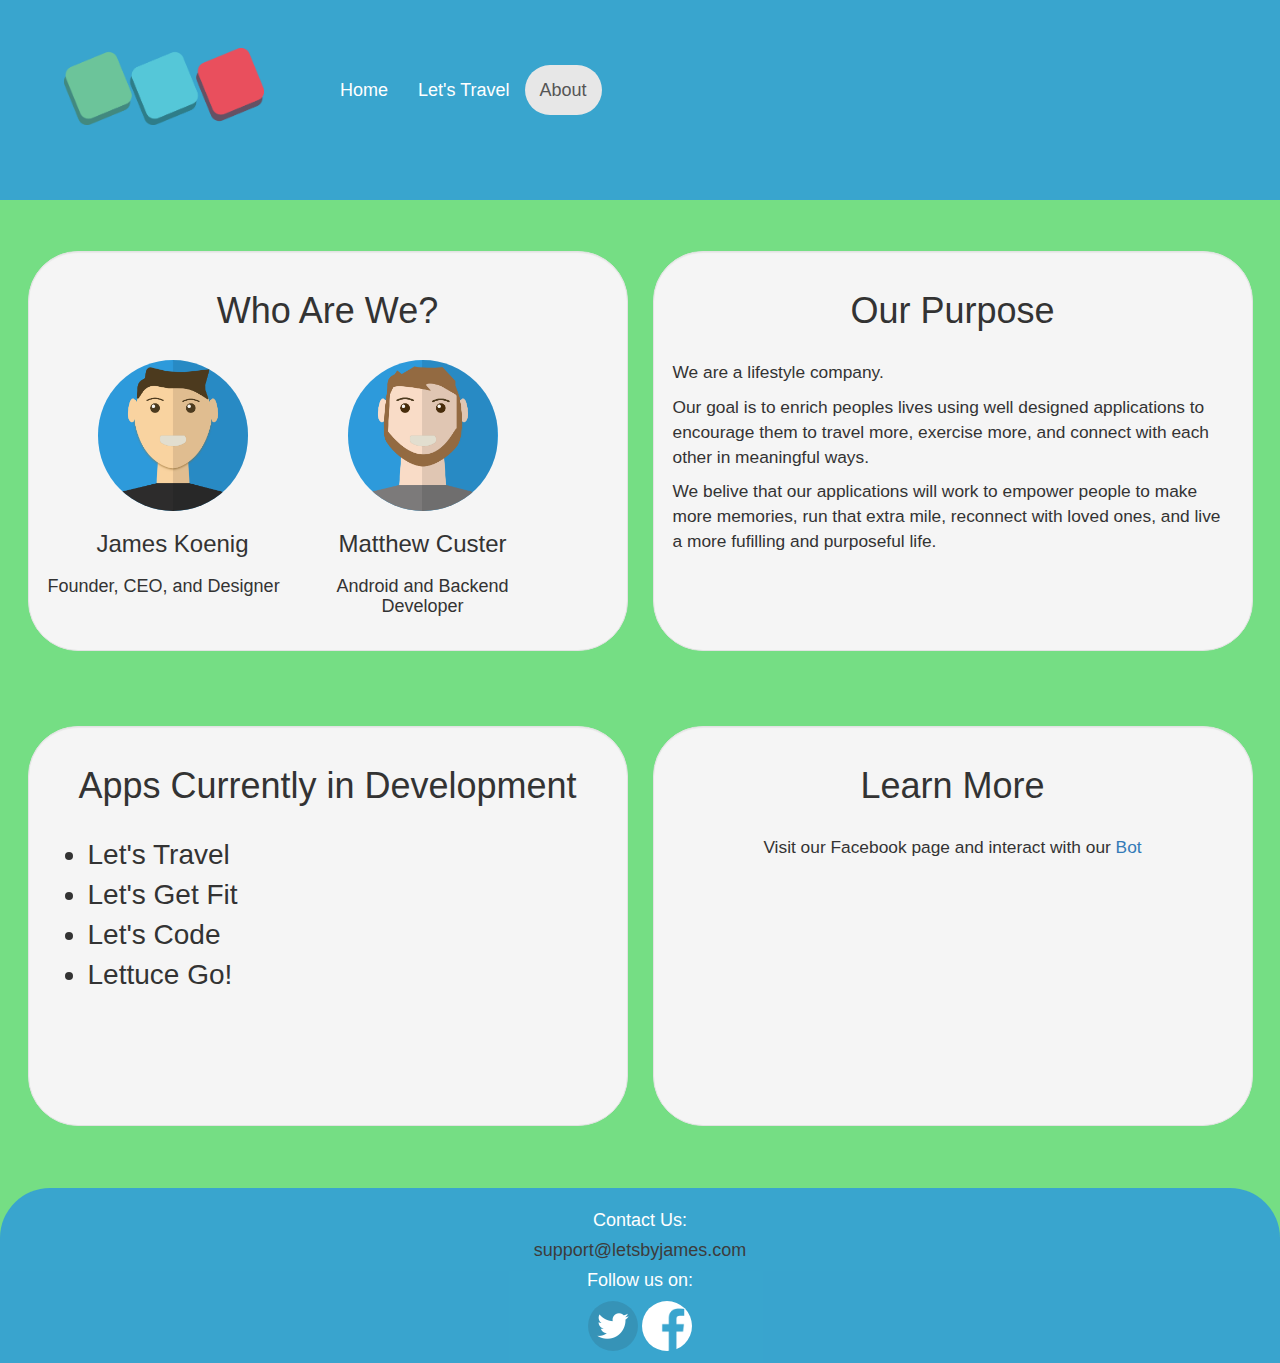
<file: public/about.html>
<!doctype html>
<html lang="en">
<head>
<meta charset="UTF-8">
<meta name="viewport" content="width=device-width, initial-scale=1">
<!-- Latest compiled and minified CSS -->
<link rel="stylesheet" href="https://maxcdn.bootstrapcdn.com/bootstrap/3.3.7/css/bootstrap.min.css">
<!--  <script type="text/javascript"src="letsbyjames.js"></script> -->
<link rel="stylesheet" href="css/letsbyjames.css">

<!-- jQuery library -->
<script src="https://ajax.googleapis.com/ajax/libs/jquery/3.1.1/jquery.min.js"></script>

<!-- Latest compiled JavaScript -->
<script src="https://maxcdn.bootstrapcdn.com/bootstrap/3.3.7/js/bootstrap.min.js"></script>

<title>About</title>

</head>
<!-- script not working properly the way it should

<script type="text/javascript">
$(document).ready(function(){
    $("nav").affix({
        offset: {
            top: $("header").outerHeight(true)  /* Set top offset equal to header outer height including margin */
        }
    });
});
</script>

-->
<body class="about-bg">
	<header class="jumbotron" id="about">
		<img src="images/letsbyjamesiconlarge.png" alt="Icon">
	</header>
	<nav class="navbar navbar-default" data-spy="affix" data-offset-top="150">
  		<div class="container-fluid">
    		<div class="navbar-header">
     			<a class="navbar-brand" href="#"><img src="images/letsbyjamesicon-01.png" alt="Company Logo" id="icon"> </a>
      			<button type="button" class="navbar-toggle" data-toggle="collapse" data-target="#myNavbar">
        		<span class="icon-bar"></span>
        		<span class="icon-bar"></span>
       			 <span class="icon-bar"></span>
      			</button>
    		</div>
    		<div class="collapse navbar-collapse" id="myNavbar" >
    			<ul class="nav navbar-nav">
					<li><a href="index.html" style="color: #ffffff;">Home</a></li>
         	<li><a href="letstravel.html" style="color: #ffffff;">Let's Travel</a></li>
					<li class="active"><a href="about.html">About</a></li>
				</ul>
			</div>
		</div>
	</nav>
  <!-- This holds the blog -->
	<div class="container-fluid">
  		<div class="well aboutWell">
				<h1>Who Are We?</h1>
				<br>
				<div class="employees">
					<img src="images/faceIcon.png" alt="Founder Icon">
					<h3>James Koenig</h3>
					<h4>Founder, CEO, and Designer</h4>
				</div>
				<div class="employees">
					<img src="images/faceIcon_matt.png" alt="Employee Icon">
					<h3>Matthew Custer</h3>
					<h4>Android and Backend Developer</h4>
				</div>
		</div>
		<div class="well aboutWell">
			<h1>Our Purpose</h1>
			<br>
			<p>We are a lifestyle company. </p>
			<p>Our goal is to enrich peoples lives using well designed applications to encourage them to travel more, exercise more, and connect with each other in meaningful ways.</p>
			<p>We belive that our applications will work to empower people to make more memories, run that extra mile, reconnect with loved ones, and live a more fufilling and purposeful life. </p>
		</div>
		<div class="well aboutWell">
			<h1>Apps Currently in Development</h1>
			<br>
			<ul>
				<li>Let's Travel</li>
				<li>Let's Get Fit</li>
				<li>Let's Code</li>
				<li>Lettuce Go!</li>
			</ul>
		</div>
		<div class="well aboutWell">
			<h1>Learn More</h1>
			<br>
			<p class="center">Visit our Facebook page and interact with our <a href="https://www.messenger.com/t/letsbyjames" target="_blank">Bot</a></p>

		</div>
	</div>

	<footer>
		<div class="footerSection" id="about">
			<h4>Contact Us:</h4>
			<a href="mailto:support@letsbyjames.com" target="_top"><h4>support@letsbyjames.com</h4> </a>
			<h4>Follow us on:</h4>
			<a href="https://twitter.com/letsbyjames"><img src="images/twitterLogo.png" alt="Twitter Icon" width="50" class="icons"></a>
			<a href="https://www.facebook.com/letsbyjames"><img src="images/facebookLogo.png" alt="Facebook Icon" width="50" class="icons"></a>
		</div>
	</footer>
</body>
</html>
</file>
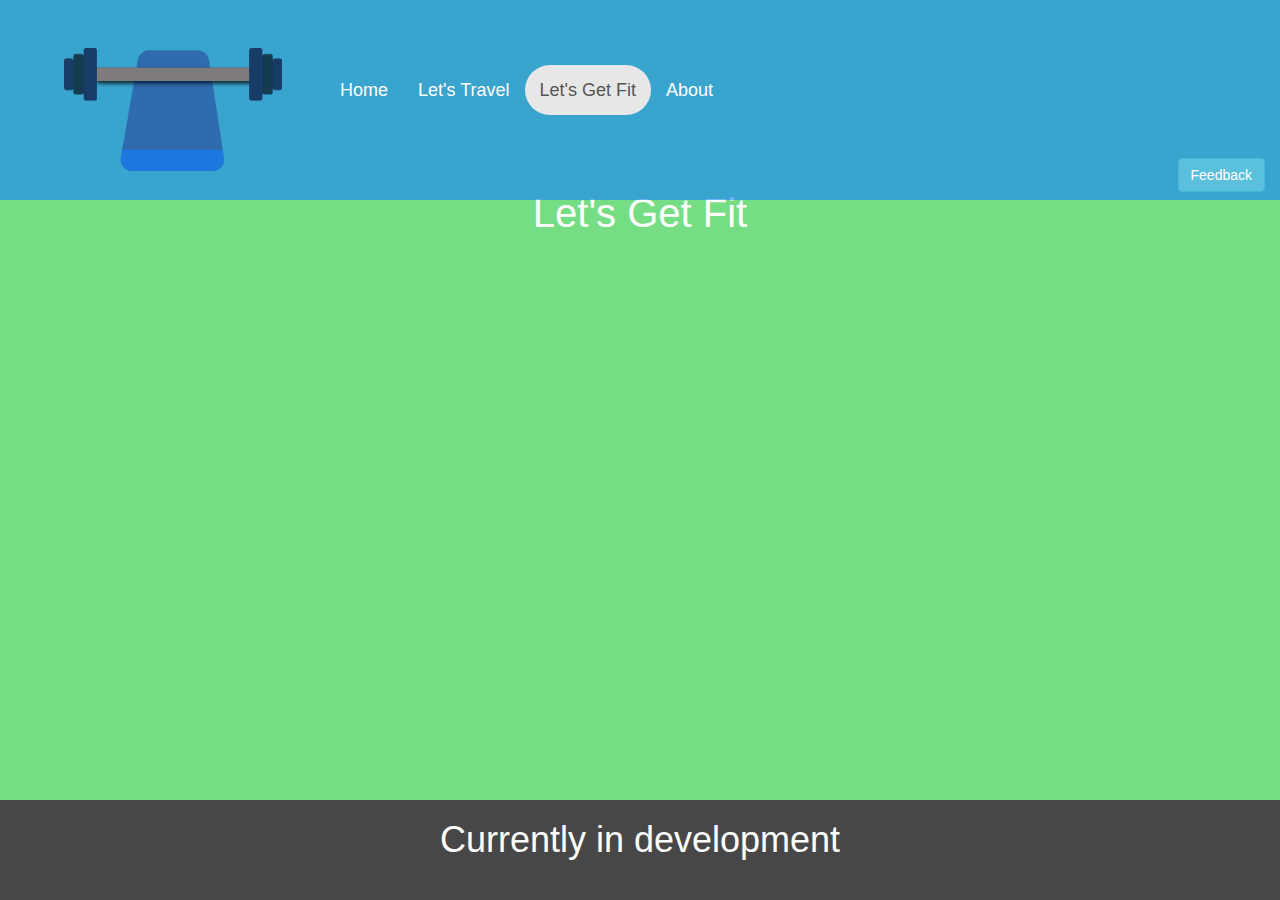
<file: public/letsgetfit.html>
<!doctype html>
<html>
<head>
<meta charset="UTF-8">
<meta name="viewport" content="width=device-width, initial-scale=1">
<!-- Latest compiled and minified CSS -->
<link rel="stylesheet" href="https://maxcdn.bootstrapcdn.com/bootstrap/3.3.7/css/bootstrap.min.css">

<link rel="stylesheet" href="letsbyjames.css">

<!-- jQuery library -->
<script src="https://ajax.googleapis.com/ajax/libs/jquery/3.1.1/jquery.min.js"></script>

<!-- Latest compiled JavaScript -->
<script src="https://maxcdn.bootstrapcdn.com/bootstrap/3.3.7/js/bootstrap.min.js"></script>
<title>Let's Get Fit</title>
</head>

<body class="letsgetfit-bg">
		<div class="jumbotron" id="letsGetFit">
		<img src="images/barbell.png" alt="Icon" style="width:17%;">
		<h1>Let's Get Fit</h1>
	</div>
	<nav class="navbar navbar-default" data-spy="affix" data-offset-top="295" id="letsGetFit">
  		<div class="container-fluid">
    		<div class="navbar-header">
     			<a class="navbar-brand" href="#"><img src="images/letsbyjamesicon-01.png" id="icon"> </a>
      			<button type="button" class="navbar-toggle" data-toggle="collapse" data-target="#myNavbar">
        		<span class="icon-bar"></span>
        		<span class="icon-bar"></span>
       			 <span class="icon-bar"></span>
      			</button>
    		</div>
    		<div class="collapse navbar-collapse" id="myNavbar" >
    			<ul class="nav navbar-nav" >
					<li><a href="index.html" style="color: #ffffff;">Home</a></li>
         			<li><a href="letstravel.html" style="color: #ffffff;">Let's Travel</a></li>
					<li class="active"><a href="letsgetfit.html">Let's Get Fit</a></li>
					<li><a href="about.html" style="color: #ffffff;">About</a></li>
				</ul>
				<div class="navbar-right">
					<button class="btn navbar-btn btn-info" data-toggle="modal" data-target="#feedback">Feedback</button>
				</div>
			</div>
		</div>
	</nav>
  <!-- Modal starts -->
  <div class="modal fade" id="feedback" role="dialog">
    <div class="modal-dialog">

      <!-- Modal content-->
      <div class="modal-content">
        <div class="modal-header">
          <button type="button" class="close" data-dismiss="modal">&times;</button>
        </div>
        <div class="modal-body">
          <form method="POST" action="404.html">
          	<div class="form-group">
  				<label for="usr">Full Name:</label>
 				<input type="text" class="form-control" id="usr">
			</div>
  			<div class="form-group">
   				<label for="email">Email address:</label>
  			 	<input type="email" class="form-control" id="email">
 			</div>
 			<div class="form-group">
  				<label for="comment">Feedback:</label>
 				<textarea class="form-control" rows="5" id="comment"></textarea>
			</div>
  			<button type="submit" class="btn btn-default">Submit</button>
		  </form>
        </div>
        <div class="modal-footer">
          <button type="button" class="btn btn-default" data-dismiss="modal">Close</button>
        </div>
      </div>

    </div>
  </div>
	<div class="bottomTag">
		<h1>Currently in development</h1>
	</div>

</body>
</html>
</file>
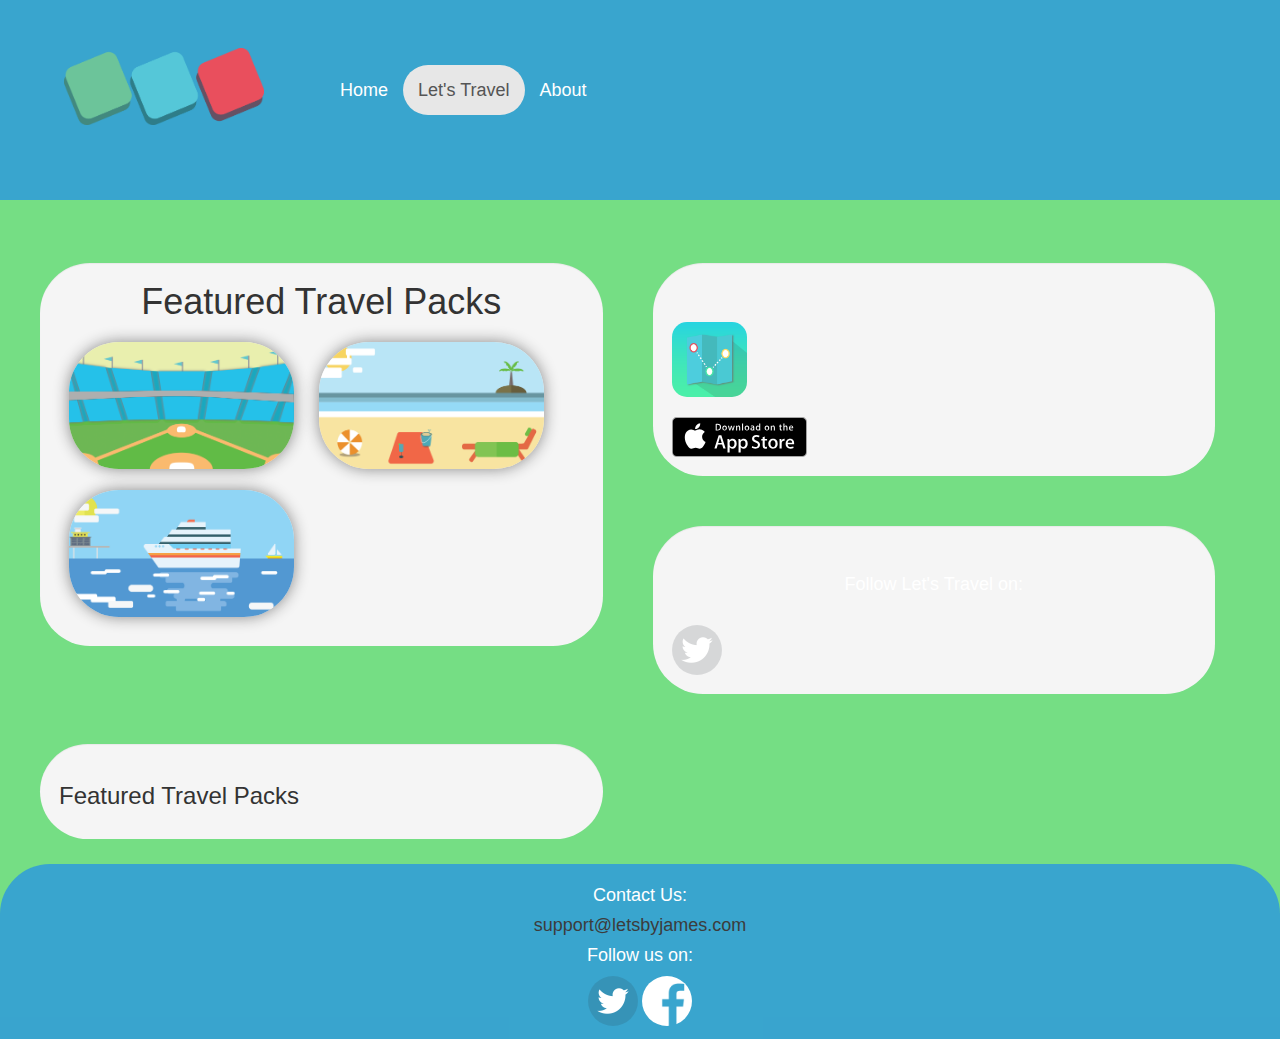
<file: public/letstravel.html>
<!doctype html>
<html>
<head>
<meta charset="UTF-8">
<meta name="viewport" content="width=device-width, initial-scale=1">
<!-- Latest compiled and minified CSS -->
<link rel="stylesheet" href="https://maxcdn.bootstrapcdn.com/bootstrap/3.3.7/css/bootstrap.min.css">
<link rel="prefetch" href="images/baseball.png">
<link rel="prefetch" href="images/beach.png">
<link rel="prefetch" href="images/cruise.png">
<link rel="stylesheet" href="letsbyjames.css">

<!-- jQuery library -->
<script src="https://ajax.googleapis.com/ajax/libs/jquery/3.1.1/jquery.min.js"></script>

<!-- Latest compiled JavaScript -->
<script src="https://maxcdn.bootstrapcdn.com/bootstrap/3.3.7/js/bootstrap.min.js"></script>

<title>Let's Travel</title>

</head>

<body class="letstravel-bg">
	<header class="jumbotron" id="letsTravel">
		<img src="images/letsbyjamesiconlarge.png"  alt="Icon">
	</header>
	<nav class="navbar navbar-default" data-spy="affix" data-offset-top="150" id="letsTravel">
  		<div class="container-fluid">
    		<div class="navbar-header">
     			<a class="navbar-brand" href="#"><img src="images/letsbyjamesicon-01.png" id="icon"> </a>
      			<button type="button" class="navbar-toggle" data-toggle="collapse" data-target="#myNavbar">
        		<span class="icon-bar"></span>
        		<span class="icon-bar"></span>
       			 <span class="icon-bar"></span>
      			</button>
    		</div>
    		<div class="collapse navbar-collapse" id="myNavbar" >
    			<ul class="nav navbar-nav" >
					<li><a href="index.html" style="color: #ffffff;">Home</a></li>
         	<li class="active"><a href="letstravel.html"  >Let's Travel</a></li>
					<li><a href="about.html" style="color: #ffffff;">About</a></li>
				</ul>
			</div>
		</div>
	</nav>
  <!-- This holds the blog -->
	<div class="container-fluid">
		<div class="well letsTravelWell">
			<h1>Featured Travel Packs</h1>
			<img src="images/baseball.png" alt="Baseball Stadium" class="pack">
			<img src="images/beach.png" alt="Beach" class="pack">
			<img src="images/cruise.png" alt="Beach" class="pack">
		</div>
  	<div class="well letsTravelWell">
			<br>
			<br>
			<img src="images/letsTravel-icon2.png" alt="Let's Travel App Icon" id="appIcon">
			<br>
			<br>
			<img src="images/appStoreBadge.svg" alt="Download on the App Store">
			</div>
		<div class="well letsTravelWell">
			<br>
			<h4>Follow Let's Travel on:</h4>
			<br>
			<a href="https://twitter.com/letstravel_app"><img src="images/twitterLogo.png" alt="Twitter Icon" width="50px" class="icons"></a>
			<br>
		</div>
		<div class="well letsTravelWell">
			<h3>Featured Travel Packs</h3>
		</div>


	</div>

	<footer>
		<div class="footerSection" id="letsTravel">
			<h4>Contact Us:</h4>
			<a href="mailto:support@letsbyjames.com" target="_top"><h4>support@letsbyjames.com</h4> </a>
			<h4>Follow us on:</h4>
			<a href="https://twitter.com/letsbyjames"><img src="images/twitterLogo.png" alt="Twitter Icon" width="50px" class="icons"></a>
			<a href="https://www.facebook.com/letsbyjames"><img src="images/facebookLogo.png" alt="Facebook Icon" width="50px" class="icons"></a>
		</div>
	</footer>
</body>
</html>
</file>
<file: public/css/letsbyjames.css>
@charset "UTF-8";
/* CSS Document */
.home-bg {
	background-color: rgba(175,175,175, 0.6);
}
.letstravel-bg  {
	background-color: rgba(25,200,50, 0.6);

}

.letsgetfit-bg {
	background-color: rgba(25,200,50, 0.6);
}

.about-bg {
	background-color: rgba(25,200,50, 0.6);
}

#home {
	background-color: rgba(17, 126, 255, 0.6);
}
#about {
	background-color: rgba(17, 126, 255, 0.6);
}
#letsTravel {
	background-color: rgba(17, 126, 255, 0.6);
}
#letsGetFit {
	background-color: rgba(17, 126, 255, 0.6);
}

.navbar {
	background-color: rgba(17, 126, 255, 0.6);
	-webkit-backdrop-filter: blur(10px);
	margin-bottom: 3%;
	box-shadow: none;
}


#icon {
	position: absolute;
	width: 40px;
	border-radius: 10px;
	left: 0px;
	top: 5px;
	display: none;
}

.navbar-brand {
	width: 35px;
}

.navbar-default {
	width: 100%;
	border: none;
	border-radius: 0px;
	font-size: 1.1em;
	z-index: 100;
}

.navbar-default ul {
	position:absolute;
	top: -85px;
	left: 325px;
	font-size: 18px;

}

.jumbotron {
	height: 150px;
	width: 100%;
	background:  #E8505D;
	margin-bottom: 0px;
}

.jumbotron h1 {
	text-align: center;
	font-size: 30pt;
	color: white;

}
.jumbotron img {
  display: block;
	margin-left: 5%;
	margin-right: auto;
	margin-top: 0px;
  width: 200px;
	z-index: 3;
}

.bottomTag {
	position: fixed;
	margin-top:25px;
	height: 100px;
	width: 100%;
	bottom: 0px;
	background: #484747;
}

.bottomTag h1 {
	text-align: center;
	color: #ffffff;
}

.affix {
  top: 0;
  width: 100%;
}

.affix #icon {
	display: block;
	transition: display 2s;
}

.affix + .container-fluid {
	padding-top: 90px;
}

.affix .navbar {
	backdrop-filter: blur(10px);
}

.affix ul {
	transition: position 3s;
	position: absolute;
	top: 0px;
	left: 40px;
	font-size: 14px;
}

.active a {
	border-radius: 50px;
}


#blogWell {
	width: 575px;
	margin-left: auto;
	margin-right: auto;
	height: 1000px;
	border-radius: 50px;
}

.media-left img {
	background-color: seagreen;
	width: 50px;
	border-radius: 5px;
}


.aboutWell {
	width: 550px;
	border-radius: 50px;
	margin-left: auto;
	margin-right: auto;
	margin-top: 3%;
	margin-bottom: 3%;
	height: 400px;
}

.aboutWell h1 {
	text-align: center;
}

.aboutWell h4 {
	float: left;
	text-align: center;
}

.aboutWell img {
	width:150px;
	background-color: #2D9ADB ;
	border-radius: 100px;
}

.aboutWell p {
		font-size: 13pt;
}

.aboutWell li {
	vertical-align: middle;
	font-size: 2em;
}

.letsTravelWell {
	border-radius: 50px;
	border: none;
	float: left;
	margin: 2%;
	width: 45%;
}

.letsTravelWell h1 {
	text-align: center;
	font-weight: normal;
	margin-top: 0;
}

.letsTravelWell h4 {
	text-align: center;
	font-weight: normal;
	color: black;
}

.letsTravelWell img {
		display:block;
    margin:auto;
}

.pack {
	width: 225px;
	border-radius: 50px;
	box-shadow: 0px 0px 15px #888888;
	margin: 2%;
}

#appIcon {
	width: 75px;
	border-radius: 15px;
}

.employees {
	position: relative;
	float: left;
	width:250px;
	text-align: center;
	margin-left: auto;
	margin-right:auto;
}

#feedbackBtn {
	background-color: magenta;
	border: none;
}

@media (min-width: 1150px) {
	.aboutWell {
		float: left;
		width: 48%;
		border-radius: 50px;
		margin: 1%;
		margin-bottom: 5%;
		height: 400px;
	}

	#blogWell {
		width: 575px;
		margin-left: auto;
		margin-right: auto;
		height: 1000px;
		border-radius: 50px;
	}
}

@media screen and (max-width: 768px) {
	.aboutWell {
		float: none;
		display: inline-block;
		width: 100%;
		border-radius: 50px;
		height: 100%;
		margin-right: 2%;
		margin-top: 3%;
		margin-bottom: 3%;
	}

	#blogWell {
		width: 100%;
		margin-left: auto;
		margin-right: auto;
		height: 100%;
		border-radius: 50px;
	}

	.employees{
		float: none;
		margin-left: auto;
		margin-right:auto;
	}
	.aboutWell h1 {
		text-align: center;
	}

	.aboutWell h4 {
		float: none;
		text-align: center;
	}
	.aboutWell img {
		float: none;
		display: inline-block;
		width:100px;
	}

	.letsTravelWell {
		width: 100%;
		float: none;
		display: inline-block;
		margin-left: auto;
		margin-right: auto;
	}
	.jumbotron {
		height: 150px;
	}
	.jumbotron img {
		width: 175px;
		margin-left: auto;
		margin-right: auto;
	}

	.navbar-default ul {
		position:relative;
		top: 0px;
		left: 0px;
	}

	.carousel-inner > .item > img {
		height: 260px;
	}
}

footer {
	display: inline;
	width: 100%;
	color: #ffffff;
	height: auto;
}

footer a {
	color: rgb(60,60,60);

}

footer a:hover {
	color: rgb(30,30,30);
	text-decoration: none;
}

.footerSection {
	padding: 1%;
	width: 100%;
	text-align: center;
	border-top-right-radius: 50px;
	border-top-left-radius: 50px;

}

.icons {
	border-radius: 30px;
}

.carousel-inner > .item > img {
  border-radius: 30px;
	height: 340px;
}

.carousel-caption {
	background-color: rgba(100, 100, 100, 0.3);
	-webkit-backdrop-filter: blur(10px);
	backdrop-filter: blur(10px);
	border-radius: 100px;
}

.center {
	text-align: center;
}
</file>
<file: public/letsbyjames.css>
@charset "UTF-8";
/* CSS Document */
.home-bg {
	background-color: rgba(25,200,50, 0.6);
}
.letstravel-bg  {
	background-color: rgba(25,200,50, 0.6);

}

.letsgetfit-bg {
	background-color: rgba(25,200,50, 0.6);
}

.about-bg {
	background-color: rgba(25,200,50, 0.6);
}

#home {
	background-color: rgba(17, 126, 255, 0.6);
}
#about {
	background-color: rgba(17, 126, 255, 0.6);
}
#letsTravel {
	background-color: rgba(17, 126, 255, 0.6);
}
#letsGetFit {
	background-color: rgba(17, 126, 255, 0.6);
}

.navbar {
	background-color: rgba(17, 126, 255, 0.6);
	-webkit-backdrop-filter: blur(10px);
	margin-bottom: 3%;
	box-shadow: none;
}


#icon {
	position: absolute;
	width: 40px;
	border-radius: 10px;
	left: 0px;
	top: 5px;
	display: none;
}

.navbar-brand {
	width: 35px;
}

.navbar-default {
	width: 100%;
	border: none;
	border-radius: 0px;
	font-size: 1.1em;
	z-index: 100;
}

.navbar-default ul {
	position:absolute;
	top: -85px;
	left: 325px;
	font-size: 18px;

}

.jumbotron {
	height: 150px;
	width: 100%;
	background:  #E8505D;
	margin-bottom: 0px;
}

.jumbotron h1 {
	text-align: center;
	font-size: 30pt;
	color: white;

}
.jumbotron img {
  display: block;
	margin-left: 5%;
	margin-right: auto;
	margin-top: 0px;
  width: 200px;
	z-index: 3;
}

.bottomTag {
	position: fixed;
	margin-top:25px;
	height: 100px;
	width: 100%;
	bottom: 0px;
	background: #484747;
}

.bottomTag h1 {
	text-align: center;
	color: #ffffff;
}

.affix {
  top: 0;
  width: 100%;
}

.affix #icon {
	display: block;
	transition: display 2s;
}

.affix + .container-fluid {
	padding-top: 90px;
}

.affix .navbar {
	backdrop-filter: blur(10px);
}

.affix ul {
	transition: position 3s;
	position: absolute;
	top: 0px;
	left: 40px;
	font-size: 14px;
}

.active a {
	border-radius: 50px;
}


#blogWell {
	width: 575px;
	margin-left: auto;
	margin-right: auto;
	height: 1000px;
	border-radius: 50px;
}

.media-left img {
	background-color: seagreen;
	width: 50px;
	border-radius: 5px;
}


.aboutWell {
	width: 550px;
	border-radius: 50px;
	margin-left: auto;
	margin-right: auto;
	margin-top: 3%;
	margin-bottom: 3%;
	height: 400px;
}

.aboutWell h1 {
	text-align: center;
}

.aboutWell h4 {
	float: left;
	text-align: center;
}

.aboutWell img {
	width:150px;
	background-color: #2D9ADB ;
	border-radius: 100px;
}

.aboutWell p {
		font-size: 13pt;
}

.letsTravelWell {
	border-radius: 50px;
	border: none;
	float: left;
	margin: 2%;
	width: 45%;
}

.letsTravelWell h1 {
	text-align: center;
	font-weight: normal;
	margin-top: 0;
}

.letsTravelWell h4 {
	text-align: center;
	font-weight: normal;
	color: white;
}

.letsTravelWell img {
	display:inline-block;
}

.pack {
	width: 225px;
	border-radius: 50px;
	box-shadow: 0px 0px 15px #888888;
	margin: 2%;
}

.pack:hover {
	cursor:pointer;
}

#appIcon {
	width: 75px;
	border-radius: 15px;
}

.employees {
	position: relative;
	float: left;
	width:250px;
	text-align: center;
	margin-left: auto;
	margin-right:auto;
}

#feedbackBtn {
	background-color: magenta;
	border: none;
}

@media (min-width: 1150px) {
	.aboutWell {
		float: left;
		width: 48%;
		border-radius: 50px;
		margin: 1%;
		margin-bottom: 5%;
		height: 400px;
	}

	#blogWell {
		width: 575px;
		margin-left: auto;
		margin-right: auto;
		height: 1000px;
		border-radius: 50px;
	}
}

@media screen and (max-width: 600px) {
	.aboutWell {
		float: none;
		display: inline-block;
		width: 100%;
		border-radius: 50px;
		height: 100%;
		margin-right: 2%;
		margin-top: 3%;
		margin-bottom: 3%;
	}

	#blogWell {
		width: 100%;
		margin-left: auto;
		margin-right: auto;
		height: 100%;
		border-radius: 50px;
	}

	.employees{
		float: none;
		margin-left: auto;
		margin-right:auto;
	}
	.aboutWell h1 {
		text-align: center;
	}

	.aboutWell h4 {
		float: none;
		text-align: center;
	}
	.aboutWell img {
		float: none;
		display: inline-block;
		width:100px;
	}
	.jumbotron {
		height: 150px;
	}
	.jumbotron img {
		width: 175px;
		margin-left: auto;
		margin-right: auto;
	}

	.navbar-default ul {
		position:relative;
		top: 0px;
		left: 0px;

	}
}

footer {
	display: inline;
	width: 100%;
	color: #ffffff;
	height: auto;
}

footer a {
	color: rgb(60,60,60);

}

footer a:hover {
	color: rgb(30,30,30);
	text-decoration: none;
}

.footerSection {
	padding: 1%;
	width: 100%;
	text-align: center;
	border-top-right-radius: 50px;
	border-top-left-radius: 50px;

}

.icons {
	border-radius: 30px;
}
</file>
